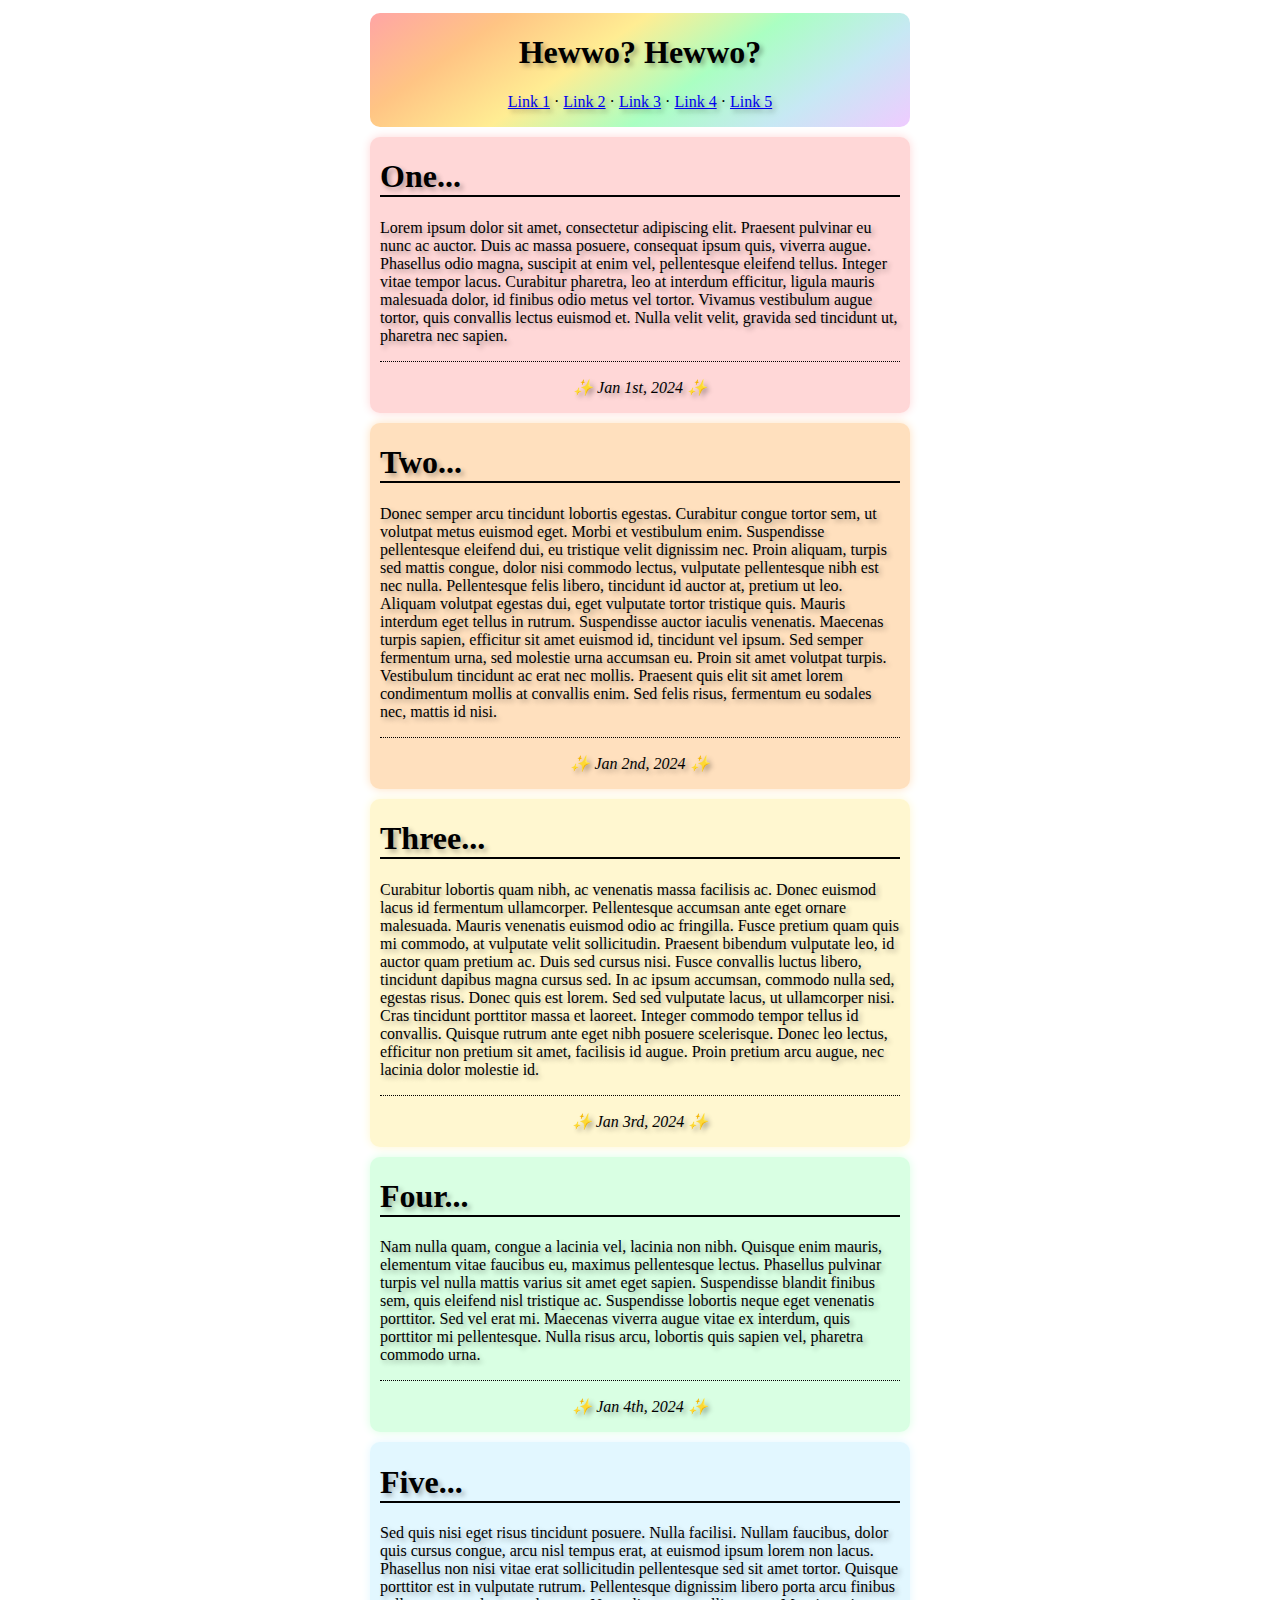
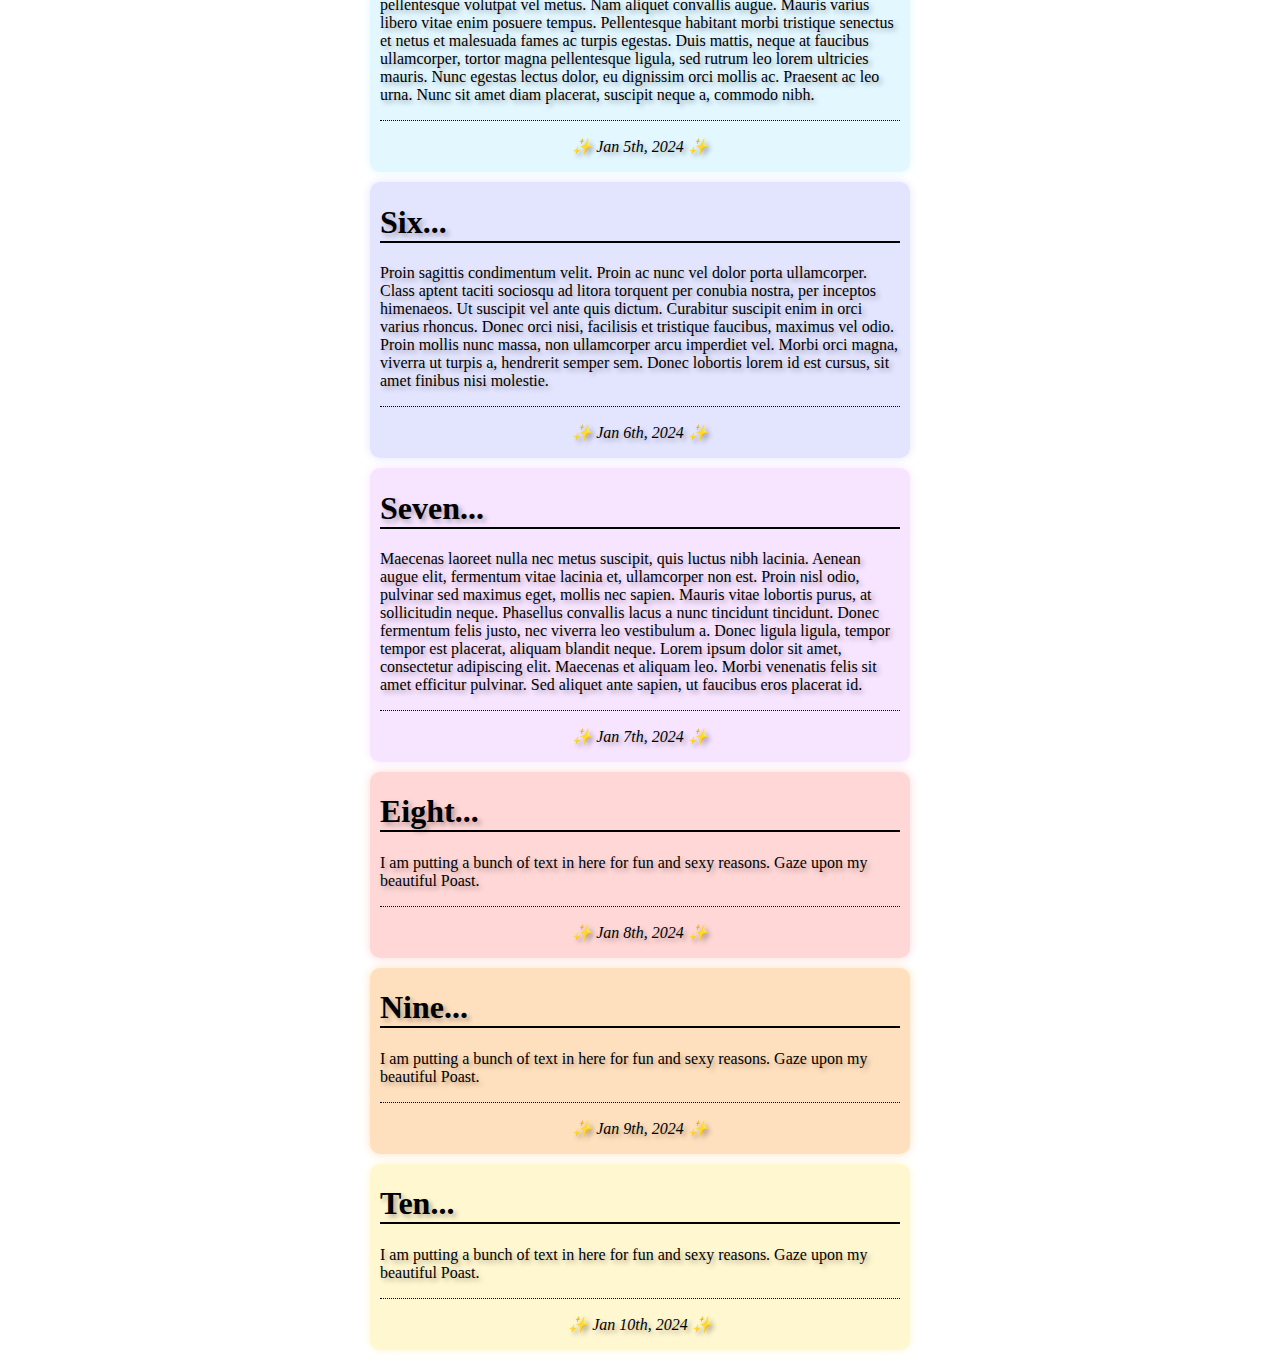
<file: DivColor/index.html>
<!DOCTYPE html>
<html>

<!-- Layout designed by DOOMVEGA! -->

<!-- Please read the README, thank you <3 -->

<head>
  <meta charset="UTF-8">
  <meta name="viewport" content="width=device-width, initial-scale=1.0">
  <title>YOUR SITE NAME</title>
  <link href="CSS/base.css" rel="stylesheet" type="text/css" media="all">
  <link href="CSS/topper.css" rel="stylesheet" type="text/css" media="all">
  <link href="CSS/variation.css" rel="stylesheet" type="text/css" media="all">
</head>

<body>

<div class="container">

  <div class="top">
    <h1>Hewwo? Hewwo?</h1>
    <p><a href="#">Link 1</a> &middot; <a href="#">Link 2</a> &middot; <a href="#">Link 3</a> &middot; <a href="#">Link 4</a> &middot; <a href="#">Link 5</a></a></p>
  </div>

  <div class="poast">
    <h1 id="1">One</h1>
    <p>Lorem ipsum dolor sit amet, consectetur adipiscing elit. Praesent pulvinar eu nunc ac auctor. Duis ac massa posuere, consequat ipsum quis, viverra augue. Phasellus odio magna, suscipit at enim vel, pellentesque eleifend tellus. Integer vitae tempor lacus. Curabitur pharetra, leo at interdum efficitur, ligula mauris malesuada dolor, id finibus odio metus vel tortor. Vivamus vestibulum augue tortor, quis convallis lectus euismod et. Nulla velit velit, gravida sed tincidunt ut, pharetra nec sapien.</p>
    <hr>

    <div class="footer">
      <p>Jan 1st, 2024</p>
    </div>

  </div>

  <div class="poast">
    <h1>Two</h1>
    <p>Donec semper arcu tincidunt lobortis egestas. Curabitur congue tortor sem, ut volutpat metus euismod eget. Morbi et vestibulum enim. Suspendisse pellentesque eleifend dui, eu tristique velit dignissim nec. Proin aliquam, turpis sed mattis congue, dolor nisi commodo lectus, vulputate pellentesque nibh est nec nulla. Pellentesque felis libero, tincidunt id auctor at, pretium ut leo. Aliquam volutpat egestas dui, eget vulputate tortor tristique quis. Mauris interdum eget tellus in rutrum. Suspendisse auctor iaculis venenatis. Maecenas turpis sapien, efficitur sit amet euismod id, tincidunt vel ipsum. Sed semper fermentum urna, sed molestie urna accumsan eu. Proin sit amet volutpat turpis. Vestibulum tincidunt ac erat nec mollis. Praesent quis elit sit amet lorem condimentum mollis at convallis enim. Sed felis risus, fermentum eu sodales nec, mattis id nisi.</p>
    <hr>

    <div class="footer">
      <p>Jan 2nd, 2024</p>
    </div>

  </div>

  <div class="poast">
    <h1>Three</h1>
    <p>Curabitur lobortis quam nibh, ac venenatis massa facilisis ac. Donec euismod lacus id fermentum ullamcorper. Pellentesque accumsan ante eget ornare malesuada. Mauris venenatis euismod odio ac fringilla. Fusce pretium quam quis mi commodo, at vulputate velit sollicitudin. Praesent bibendum vulputate leo, id auctor quam pretium ac. Duis sed cursus nisi. Fusce convallis luctus libero, tincidunt dapibus magna cursus sed. In ac ipsum accumsan, commodo nulla sed, egestas risus. Donec quis est lorem. Sed sed vulputate lacus, ut ullamcorper nisi. Cras tincidunt porttitor massa et laoreet. Integer commodo tempor tellus id convallis. Quisque rutrum ante eget nibh posuere scelerisque. Donec leo lectus, efficitur non pretium sit amet, facilisis id augue. Proin pretium arcu augue, nec lacinia dolor molestie id.</p>
    <hr>

    <div class="footer">
      <p>Jan 3rd, 2024</p>
    </div>

  </div>

  <div class="poast">
    <h1>Four</h1>
    <p>Nam nulla quam, congue a lacinia vel, lacinia non nibh. Quisque enim mauris, elementum vitae faucibus eu, maximus pellentesque lectus. Phasellus pulvinar turpis vel nulla mattis varius sit amet eget sapien. Suspendisse blandit finibus sem, quis eleifend nisl tristique ac. Suspendisse lobortis neque eget venenatis porttitor. Sed vel erat mi. Maecenas viverra augue vitae ex interdum, quis porttitor mi pellentesque. Nulla risus arcu, lobortis quis sapien vel, pharetra commodo urna.</p>
    <hr>

    <div class="footer">
      <p>Jan 4th, 2024</p>
    </div>

  </div>

  <div class="poast">
    <h1>Five</h1>
    <p>Sed quis nisi eget risus tincidunt posuere. Nulla facilisi. Nullam faucibus, dolor quis cursus congue, arcu nisl tempus erat, at euismod ipsum lorem non lacus. Phasellus non nisi vitae erat sollicitudin pellentesque sed sit amet tortor. Quisque porttitor est in vulputate rutrum. Pellentesque dignissim libero porta arcu finibus pellentesque volutpat vel metus. Nam aliquet convallis augue. Mauris varius libero vitae enim posuere tempus. Pellentesque habitant morbi tristique senectus et netus et malesuada fames ac turpis egestas. Duis mattis, neque at faucibus ullamcorper, tortor magna pellentesque ligula, sed rutrum leo lorem ultricies mauris. Nunc egestas lectus dolor, eu dignissim orci mollis ac. Praesent ac leo urna. Nunc sit amet diam placerat, suscipit neque a, commodo nibh.</p>
    <hr>

    <div class="footer">
      <p>Jan 5th, 2024</p>
    </div>

  </div>

  <div class="poast">
    <h1>Six</h1>
    <p>Proin sagittis condimentum velit. Proin ac nunc vel dolor porta ullamcorper. Class aptent taciti sociosqu ad litora torquent per conubia nostra, per inceptos himenaeos. Ut suscipit vel ante quis dictum. Curabitur suscipit enim in orci varius rhoncus. Donec orci nisi, facilisis et tristique faucibus, maximus vel odio. Proin mollis nunc massa, non ullamcorper arcu imperdiet vel. Morbi orci magna, viverra ut turpis a, hendrerit semper sem. Donec lobortis lorem id est cursus, sit amet finibus nisi molestie.</p>
    <hr>

    <div class="footer">
      <p>Jan 6th, 2024</p>
    </div>

  </div>

  <div class="poast">
    <h1>Seven</h1>
    <p>Maecenas laoreet nulla nec metus suscipit, quis luctus nibh lacinia. Aenean augue elit, fermentum vitae lacinia et, ullamcorper non est. Proin nisl odio, pulvinar sed maximus eget, mollis nec sapien. Mauris vitae lobortis purus, at sollicitudin neque. Phasellus convallis lacus a nunc tincidunt tincidunt. Donec fermentum felis justo, nec viverra leo vestibulum a. Donec ligula ligula, tempor tempor est placerat, aliquam blandit neque. Lorem ipsum dolor sit amet, consectetur adipiscing elit. Maecenas et aliquam leo. Morbi venenatis felis sit amet efficitur pulvinar. Sed aliquet ante sapien, ut faucibus eros placerat id.</p>
    <hr>

    <div class="footer">
      <p>Jan 7th, 2024</p>
    </div>

  </div>

  <div class="poast">
    <h1>Eight</h1>
    <p>I am putting a bunch of text in here for fun and sexy reasons. Gaze upon my beautiful Poast.</p>
    <hr>

    <div class="footer">
      <p>Jan 8th, 2024</p>
    </div>

  </div>

  <div class="poast">
    <h1>Nine</h1>
    <p>I am putting a bunch of text in here for fun and sexy reasons. Gaze upon my beautiful Poast.</p>
    <hr>

    <div class="footer">
      <p>Jan 9th, 2024</p>
    </div>

  </div>

  <div class="poast">
    <h1>Ten</h1>
    <p>I am putting a bunch of text in here for fun and sexy reasons. Gaze upon my beautiful Poast.</p>
    <hr>

    <div class="footer">
      <p>Jan 10th, 2024</p>
    </div>

  </div>

</div>
</file>
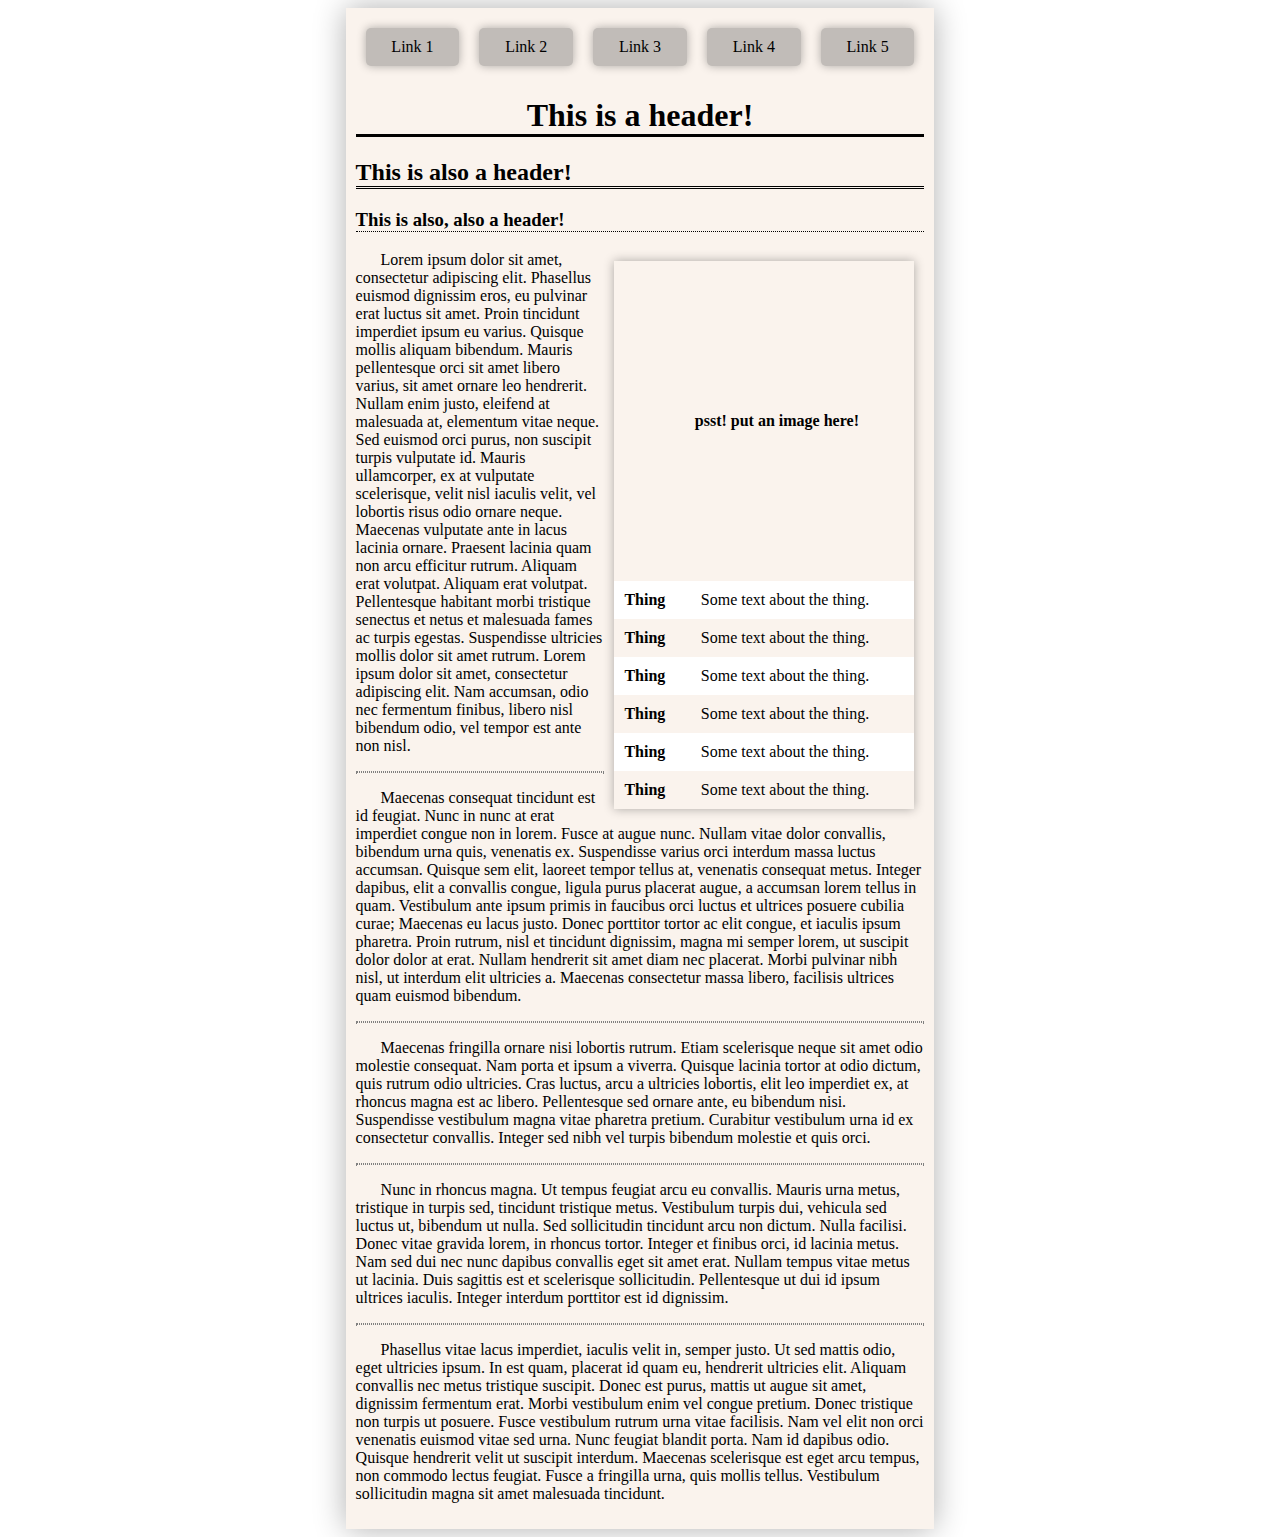
<file: Newspaper/index.html>
<!DOCTYPE html>
<html>

<!-- Layout designed by DOOMVEGA! -->

<!-- Please read the README, thank you <3 -->

<head>
  <meta charset="UTF-8">
  <meta name="viewport" content="width=device-width, initial-scale=1.0">
  <title>YOUR SITE NAME</title>
  <link href="CSS/base.css" rel="stylesheet" type="text/css" media="all">
  <link href="CSS/topper.css" rel="stylesheet" type="text/css" media="all">
</head>

<body>
  
  <div class="page">
  
    <div class="links">
      <div class="button">
        <a href="#">Link 1</a>
      </div>
      <div class="button">
        <a href="#">Link 2</a>
      </div>
      <div class="button">
        <a href="#">Link 3</a>
      </div>
      <div class="button">
        <a href="#">Link 4</a>
      </div>
      <div class="button">
        <a href="#">Link 5</a>
      </div>
    </div>
    
    <h1>This is a header!</h1>
    <h2>This is also a header!</h2>
    <h3>This is also, also a header!</h3>
    
    <table>
      <tr>
        <th colspan=2><center><p>psst! put an image here!</p></center></th>
      </tr>
      <tr>
        <td ><b>Thing</b></td>
        <td>Some text about the thing.</td>
      </tr>
      <tr>
        <td ><b>Thing</b></td>
        <td>Some text about the thing.</td>
      </tr>
      <tr>
        <td ><b>Thing</b></td>
        <td>Some text about the thing.</td>
      </tr>
      <tr>
        <td ><b>Thing</b></td>
        <td>Some text about the thing.</td>
      </tr>
      <tr>
        <td ><b>Thing</b></td>
        <td>Some text about the thing.</td>
      </tr>
      <tr>
        <td ><b>Thing</b></td>
        <td>Some text about the thing.</td>
      </tr>
    </table>
    
    <p>Lorem ipsum dolor sit amet, consectetur adipiscing elit. Phasellus euismod dignissim eros, eu pulvinar erat luctus sit amet. Proin tincidunt imperdiet ipsum eu varius. Quisque mollis aliquam bibendum. Mauris pellentesque orci sit amet libero varius, sit amet ornare leo hendrerit. Nullam enim justo, eleifend at malesuada at, elementum vitae neque. Sed euismod orci purus, non suscipit turpis vulputate id. Mauris ullamcorper, ex at vulputate scelerisque, velit nisl iaculis velit, vel lobortis risus odio ornare neque. Maecenas vulputate ante in lacus lacinia ornare. Praesent lacinia quam non arcu efficitur rutrum. Aliquam erat volutpat. Aliquam erat volutpat. Pellentesque habitant morbi tristique senectus et netus et malesuada fames ac turpis egestas. Suspendisse ultricies mollis dolor sit amet rutrum. Lorem ipsum dolor sit amet, consectetur adipiscing elit. Nam accumsan, odio nec fermentum finibus, libero nisl bibendum odio, vel tempor est ante non nisl.</p>
    <hr>
    <p>Maecenas consequat tincidunt est id feugiat. Nunc in nunc at erat imperdiet congue non in lorem. Fusce at augue nunc. Nullam vitae dolor convallis, bibendum urna quis, venenatis ex. Suspendisse varius orci interdum massa luctus accumsan. Quisque sem elit, laoreet tempor tellus at, venenatis consequat metus. Integer dapibus, elit a convallis congue, ligula purus placerat augue, a accumsan lorem tellus in quam. Vestibulum ante ipsum primis in faucibus orci luctus et ultrices posuere cubilia curae; Maecenas eu lacus justo. Donec porttitor tortor ac elit congue, et iaculis ipsum pharetra. Proin rutrum, nisl et tincidunt dignissim, magna mi semper lorem, ut suscipit dolor dolor at erat. Nullam hendrerit sit amet diam nec placerat. Morbi pulvinar nibh nisl, ut interdum elit ultricies a. Maecenas consectetur massa libero, facilisis ultrices quam euismod bibendum.</p>
    <hr>
    <p>Maecenas fringilla ornare nisi lobortis rutrum. Etiam scelerisque neque sit amet odio molestie consequat. Nam porta et ipsum a viverra. Quisque lacinia tortor at odio dictum, quis rutrum odio ultricies. Cras luctus, arcu a ultricies lobortis, elit leo imperdiet ex, at rhoncus magna est ac libero. Pellentesque sed ornare ante, eu bibendum nisi. Suspendisse vestibulum magna vitae pharetra pretium. Curabitur vestibulum urna id ex consectetur convallis. Integer sed nibh vel turpis bibendum molestie et quis orci.</p>
    <hr>
    <p>Nunc in rhoncus magna. Ut tempus feugiat arcu eu convallis. Mauris urna metus, tristique in turpis sed, tincidunt tristique metus. Vestibulum turpis dui, vehicula sed luctus ut, bibendum ut nulla. Sed sollicitudin tincidunt arcu non dictum. Nulla facilisi. Donec vitae gravida lorem, in rhoncus tortor. Integer et finibus orci, id lacinia metus. Nam sed dui nec nunc dapibus convallis eget sit amet erat. Nullam tempus vitae metus ut lacinia. Duis sagittis est et scelerisque sollicitudin. Pellentesque ut dui id ipsum ultrices iaculis. Integer interdum porttitor est id dignissim.</p>
    <hr>
    <p>Phasellus vitae lacus imperdiet, iaculis velit in, semper justo. Ut sed mattis odio, eget ultricies ipsum. In est quam, placerat id quam eu, hendrerit ultricies elit. Aliquam convallis nec metus tristique suscipit. Donec est purus, mattis ut augue sit amet, dignissim fermentum erat. Morbi vestibulum enim vel congue pretium. Donec tristique non turpis ut posuere. Fusce vestibulum rutrum urna vitae facilisis. Nam vel elit non orci venenatis euismod vitae sed urna. Nunc feugiat blandit porta. Nam id dapibus odio. Quisque hendrerit velit ut suscipit interdum. Maecenas scelerisque est eget arcu tempus, non commodo lectus feugiat. Fusce a fringilla urna, quis mollis tellus. Vestibulum sollicitudin magna sit amet malesuada tincidunt.</p>
  </div>
  
</body>

</html>
</file>
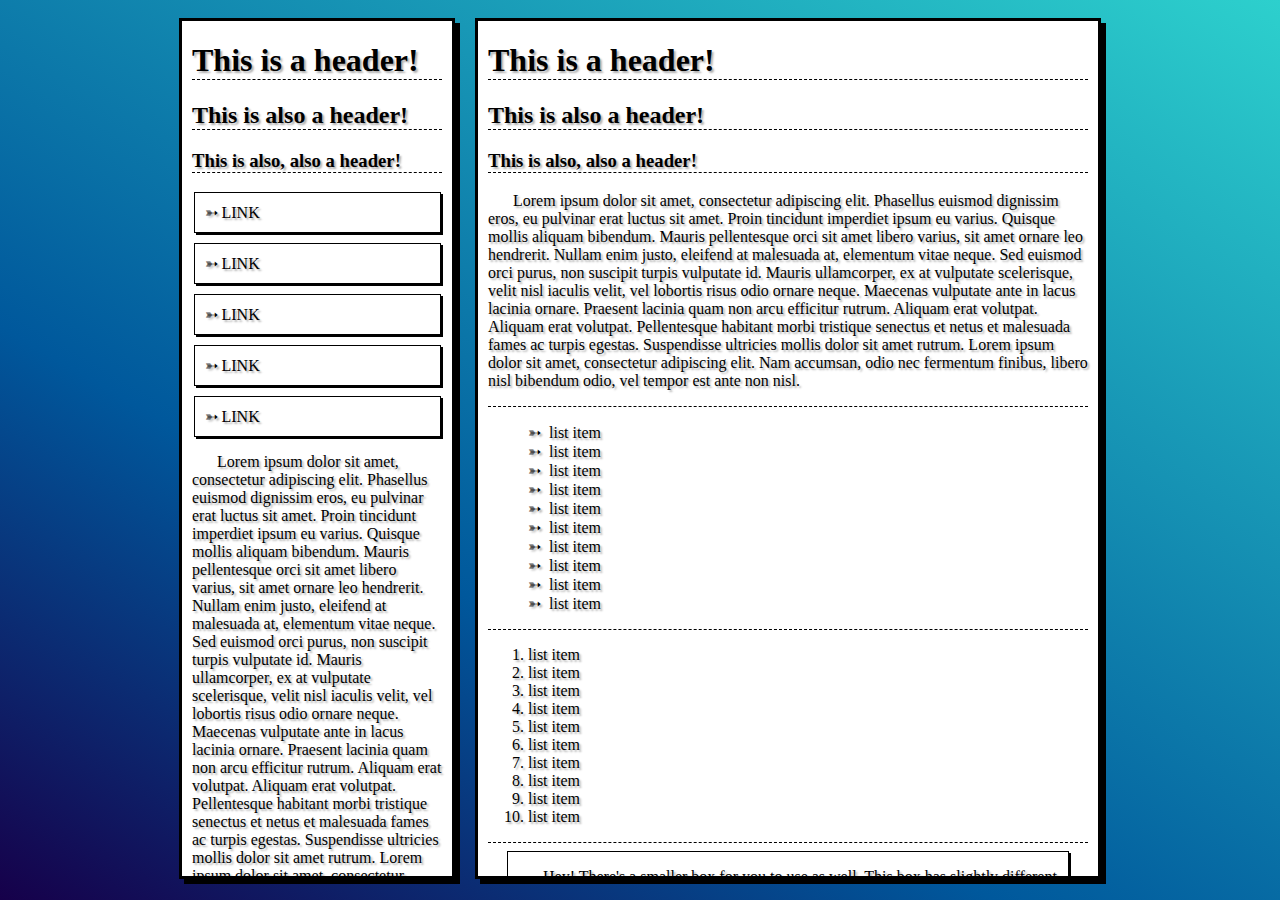
<file: StickyNote/index.html>
<!DOCTYPE html>
<html>
  <head>
    <meta charset="UTF-8">
    <meta name="viewport" content="width=device-width, initial-scale=1.0">
    <title>YOUR SITE NAME</title>
    <link href="CSS/base.css" rel="stylesheet" type="text/css" media="all">
    <link href="CSS/topper.css" rel="stylesheet" type="text/css" media="all">
  </head>
  <body>
  
    <div class="side">
      <h1>This is a header!</h1>
      <h2>This is also a header!</h2>
      <h3>This is also, also a header!</h3>
      
        <div class="button"><a href="#">LINK</a></div>
        <div class="button"><a href="#">LINK</a></div>
        <div class="button"><a href="#">LINK</a></div>
        <div class="button"><a href="#">LINK</a></div>
        <div class="button"><a href="#">LINK</a></div>
      
      <p>Lorem ipsum dolor sit amet, consectetur adipiscing elit. Phasellus euismod dignissim eros, eu pulvinar erat luctus sit amet. Proin tincidunt imperdiet ipsum eu varius. Quisque mollis aliquam bibendum. Mauris pellentesque orci sit amet libero varius, sit amet ornare leo hendrerit. Nullam enim justo, eleifend at malesuada at, elementum vitae neque. Sed euismod orci purus, non suscipit turpis vulputate id. Mauris ullamcorper, ex at vulputate scelerisque, velit nisl iaculis velit, vel lobortis risus odio ornare neque. Maecenas vulputate ante in lacus lacinia ornare. Praesent lacinia quam non arcu efficitur rutrum. Aliquam erat volutpat. Aliquam erat volutpat. Pellentesque habitant morbi tristique senectus et netus et malesuada fames ac turpis egestas. Suspendisse ultricies mollis dolor sit amet rutrum. Lorem ipsum dolor sit amet, consectetur adipiscing elit. Nam accumsan, odio nec fermentum finibus, libero nisl bibendum odio, vel tempor est ante non nisl.</p>
      
      <div class="inside-box">
      
        <p>Hey! There's a smaller box for you to use as well. This box has slightly different settings than the main box. You don't have to use it!</p>
      
      </div>
      
      <hr>
      <p>Maecenas consequat tincidunt est id feugiat. Nunc in nunc at erat imperdiet congue non in lorem. Fusce at augue nunc. Nullam vitae dolor convallis, bibendum urna quis, venenatis ex. Suspendisse varius orci interdum massa luctus accumsan. Quisque sem elit, laoreet tempor tellus at, venenatis consequat metus. Integer dapibus, elit a convallis congue, ligula purus placerat augue, a accumsan lorem tellus in quam. Vestibulum ante ipsum primis in faucibus orci luctus et ultrices posuere cubilia curae; Maecenas eu lacus justo. Donec porttitor tortor ac elit congue, et iaculis ipsum pharetra. Proin rutrum, nisl et tincidunt dignissim, magna mi semper lorem, ut suscipit dolor dolor at erat. Nullam hendrerit sit amet diam nec placerat. Morbi pulvinar nibh nisl, ut interdum elit ultricies a. Maecenas consectetur massa libero, facilisis ultrices quam euismod bibendum.</p>
      <hr>
      <p>Maecenas fringilla ornare nisi lobortis rutrum. Etiam scelerisque neque sit amet odio molestie consequat. Nam porta et ipsum a viverra. Quisque lacinia tortor at odio dictum, quis rutrum odio ultricies. Cras luctus, arcu a ultricies lobortis, elit leo imperdiet ex, at rhoncus magna est ac libero. Pellentesque sed ornare ante, eu bibendum nisi. Suspendisse vestibulum magna vitae pharetra pretium. Curabitur vestibulum urna id ex consectetur convallis. Integer sed nibh vel turpis bibendum molestie et quis orci.</p>
      <hr>
      <p>Nunc in rhoncus magna. Ut tempus feugiat arcu eu convallis. Mauris urna metus, tristique in turpis sed, tincidunt tristique metus. Vestibulum turpis dui, vehicula sed luctus ut, bibendum ut nulla. Sed sollicitudin tincidunt arcu non dictum. Nulla facilisi. Donec vitae gravida lorem, in rhoncus tortor. Integer et finibus orci, id lacinia metus. Nam sed dui nec nunc dapibus convallis eget sit amet erat. Nullam tempus vitae metus ut lacinia. Duis sagittis est et scelerisque sollicitudin. Pellentesque ut dui id ipsum ultrices iaculis. Integer interdum porttitor est id dignissim.</p>
      <hr>
      <p>Phasellus vitae lacus imperdiet, iaculis velit in, semper justo. Ut sed mattis odio, eget ultricies ipsum. In est quam, placerat id quam eu, hendrerit ultricies elit. Aliquam convallis nec metus tristique suscipit. Donec est purus, mattis ut augue sit amet, dignissim fermentum erat. Morbi vestibulum enim vel congue pretium. Donec tristique non turpis ut posuere. Fusce vestibulum rutrum urna vitae facilisis. Nam vel elit non orci venenatis euismod vitae sed urna. Nunc feugiat blandit porta. Nam id dapibus odio. Quisque hendrerit velit ut suscipit interdum. Maecenas scelerisque est eget arcu tempus, non commodo lectus feugiat. Fusce a fringilla urna, quis mollis tellus. Vestibulum sollicitudin magna sit amet malesuada tincidunt.</p>
    </div>
  
    <div class="box">
      <h1>This is a header!</h1>
      <h2>This is also a header!</h2>
      <h3>This is also, also a header!</h3>
      <p>Lorem ipsum dolor sit amet, consectetur adipiscing elit. Phasellus euismod dignissim eros, eu pulvinar erat luctus sit amet. Proin tincidunt imperdiet ipsum eu varius. Quisque mollis aliquam bibendum. Mauris pellentesque orci sit amet libero varius, sit amet ornare leo hendrerit. Nullam enim justo, eleifend at malesuada at, elementum vitae neque. Sed euismod orci purus, non suscipit turpis vulputate id. Mauris ullamcorper, ex at vulputate scelerisque, velit nisl iaculis velit, vel lobortis risus odio ornare neque. Maecenas vulputate ante in lacus lacinia ornare. Praesent lacinia quam non arcu efficitur rutrum. Aliquam erat volutpat. Aliquam erat volutpat. Pellentesque habitant morbi tristique senectus et netus et malesuada fames ac turpis egestas. Suspendisse ultricies mollis dolor sit amet rutrum. Lorem ipsum dolor sit amet, consectetur adipiscing elit. Nam accumsan, odio nec fermentum finibus, libero nisl bibendum odio, vel tempor est ante non nisl.</p>
      <hr>
      <ul>
        <li>list item</li>
        <li>list item</li>
        <li>list item</li>
        <li>list item</li>
        <li>list item</li>
        <li>list item</li>
        <li>list item</li>
        <li>list item</li>
        <li>list item</li>
        <li>list item</li>
      </ul>
      <hr>
      <ol>
        <li>list item</li>
        <li>list item</li>
        <li>list item</li>
        <li>list item</li>
        <li>list item</li>
        <li>list item</li>
        <li>list item</li>
        <li>list item</li>
        <li>list item</li>
        <li>list item</li>
      </ol>
      <hr>
      <div class="inside-box">
      
        <p>Hey! There's a smaller box for you to use as well. This box has slightly different settings than the main box. You don't have to use it!</p>
      
      </div>
      
      <hr>
      <p>Maecenas consequat tincidunt est id feugiat. Nunc in nunc at erat imperdiet congue non in lorem. Fusce at augue nunc. Nullam vitae dolor convallis, bibendum urna quis, venenatis ex. Suspendisse varius orci interdum massa luctus accumsan. Quisque sem elit, laoreet tempor tellus at, venenatis consequat metus. Integer dapibus, elit a convallis congue, ligula purus placerat augue, a accumsan lorem tellus in quam. Vestibulum ante ipsum primis in faucibus orci luctus et ultrices posuere cubilia curae; Maecenas eu lacus justo. Donec porttitor tortor ac elit congue, et iaculis ipsum pharetra. Proin rutrum, nisl et tincidunt dignissim, magna mi semper lorem, ut suscipit dolor dolor at erat. Nullam hendrerit sit amet diam nec placerat. Morbi pulvinar nibh nisl, ut interdum elit ultricies a. Maecenas consectetur massa libero, facilisis ultrices quam euismod bibendum.</p>
      <hr>
      <p>Maecenas fringilla ornare nisi lobortis rutrum. Etiam scelerisque neque sit amet odio molestie consequat. Nam porta et ipsum a viverra. Quisque lacinia tortor at odio dictum, quis rutrum odio ultricies. Cras luctus, arcu a ultricies lobortis, elit leo imperdiet ex, at rhoncus magna est ac libero. Pellentesque sed ornare ante, eu bibendum nisi. Suspendisse vestibulum magna vitae pharetra pretium. Curabitur vestibulum urna id ex consectetur convallis. Integer sed nibh vel turpis bibendum molestie et quis orci.</p>
      <hr>
      <p>Nunc in rhoncus magna. Ut tempus feugiat arcu eu convallis. Mauris urna metus, tristique in turpis sed, tincidunt tristique metus. Vestibulum turpis dui, vehicula sed luctus ut, bibendum ut nulla. Sed sollicitudin tincidunt arcu non dictum. Nulla facilisi. Donec vitae gravida lorem, in rhoncus tortor. Integer et finibus orci, id lacinia metus. Nam sed dui nec nunc dapibus convallis eget sit amet erat. Nullam tempus vitae metus ut lacinia. Duis sagittis est et scelerisque sollicitudin. Pellentesque ut dui id ipsum ultrices iaculis. Integer interdum porttitor est id dignissim.</p>
      <hr>
      <p>Phasellus vitae lacus imperdiet, iaculis velit in, semper justo. Ut sed mattis odio, eget ultricies ipsum. In est quam, placerat id quam eu, hendrerit ultricies elit. Aliquam convallis nec metus tristique suscipit. Donec est purus, mattis ut augue sit amet, dignissim fermentum erat. Morbi vestibulum enim vel congue pretium. Donec tristique non turpis ut posuere. Fusce vestibulum rutrum urna vitae facilisis. Nam vel elit non orci venenatis euismod vitae sed urna. Nunc feugiat blandit porta. Nam id dapibus odio. Quisque hendrerit velit ut suscipit interdum. Maecenas scelerisque est eget arcu tempus, non commodo lectus feugiat. Fusce a fringilla urna, quis mollis tellus. Vestibulum sollicitudin magna sit amet malesuada tincidunt.</p>
    </div>
    
  </body>
</html>
</file>
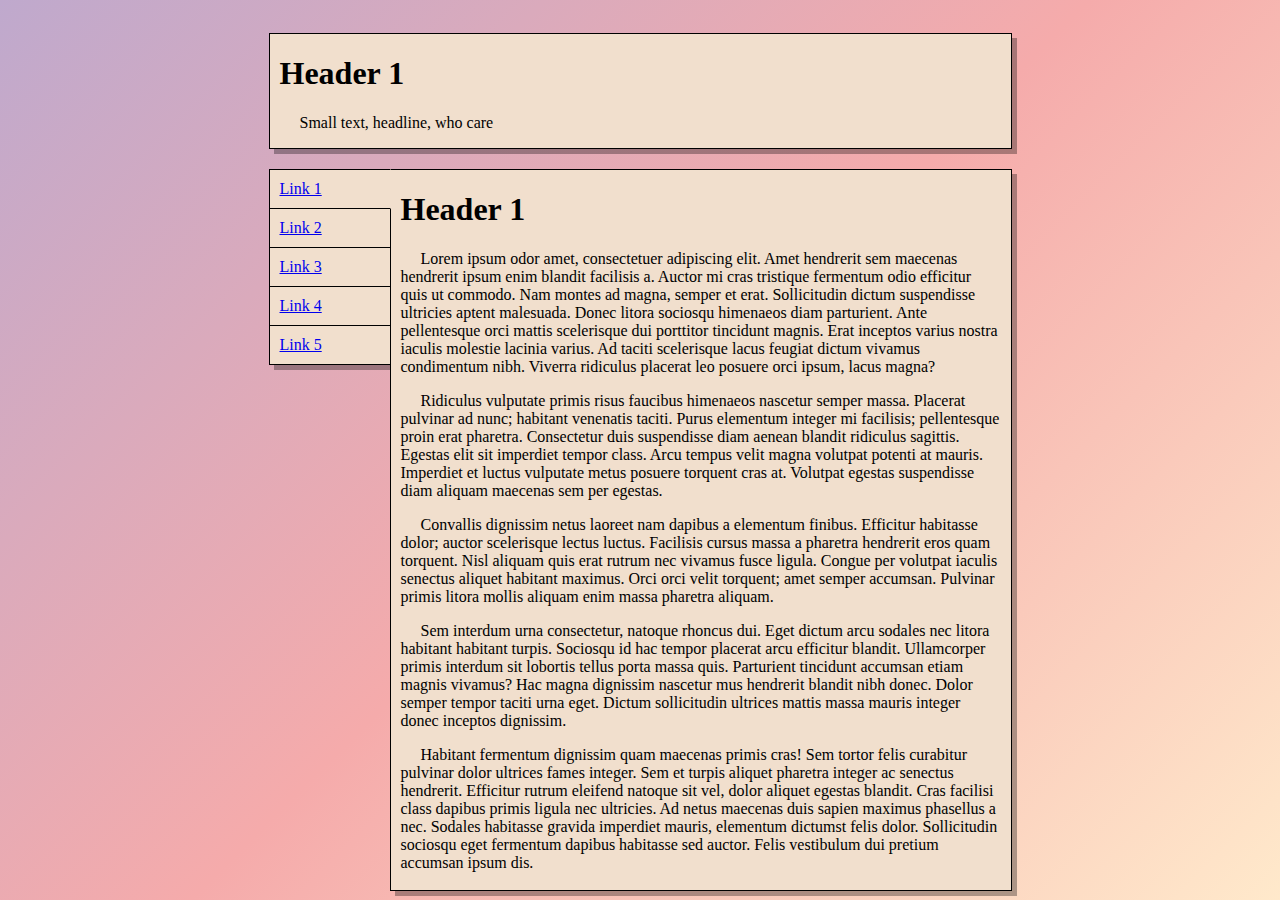
<file: Tabs/index.html>
<!DOCTYPE html>
<html>

<!-- Layout designed by DOOMVEGA! -->

<!-- Please read the README, thank you <3 -->

<head>
  <meta charset="UTF-8">
  <meta name="viewport" content="width=device-width, initial-scale=1.0">
  <title>YOUR SITE NAME</title>
  <link href="CSS/base.css" rel="stylesheet" type="text/css" media="all">
  <link href="CSS/topper.css" rel="stylesheet" type="text/css" media="all">
</head>

<body>

<body>

    <div class="banner">
        <h1>Header 1</h1>
        <p>Small text, headline, who care</p>
    </div>

    <div class="pageContain">
        <div class="tabContain">
            <div class="openTab">
                <a href="#">Link 1</a>
            </div>
        
            <div class="closeTab">
                <a href="#">Link 2</a>
            </div>
    
            <div class="closeTab">
                <a href="#">Link 3</a>
            </div>
    
            <div class="closeTab">
                <a href="#">Link 4</a>
            </div>
    
            <div class="closeTab">
                <a href="#">Link 5</a>
            </div>
    
        </div>
    
        <div class="page">
            <h1>Header 1</h1>
            <p>Lorem ipsum odor amet, consectetuer adipiscing elit. Amet hendrerit sem maecenas hendrerit ipsum enim blandit facilisis a. Auctor mi cras tristique fermentum odio efficitur quis ut commodo. Nam montes ad magna, semper et erat. Sollicitudin dictum suspendisse ultricies aptent malesuada. Donec litora sociosqu himenaeos diam parturient. Ante pellentesque orci mattis scelerisque dui porttitor tincidunt magnis. Erat inceptos varius nostra iaculis molestie lacinia varius. Ad taciti scelerisque lacus feugiat dictum vivamus condimentum nibh. Viverra ridiculus placerat leo posuere orci ipsum, lacus magna?</p>
            <p>Ridiculus vulputate primis risus faucibus himenaeos nascetur semper massa. Placerat pulvinar ad nunc; habitant venenatis taciti. Purus elementum integer mi facilisis; pellentesque proin erat pharetra. Consectetur duis suspendisse diam aenean blandit ridiculus sagittis. Egestas elit sit imperdiet tempor class. Arcu tempus velit magna volutpat potenti at mauris. Imperdiet et luctus vulputate metus posuere torquent cras at. Volutpat egestas suspendisse diam aliquam maecenas sem per egestas.</p>
            <p>Convallis dignissim netus laoreet nam dapibus a elementum finibus. Efficitur habitasse dolor; auctor scelerisque lectus luctus. Facilisis cursus massa a pharetra hendrerit eros quam torquent. Nisl aliquam quis erat rutrum nec vivamus fusce ligula. Congue per volutpat iaculis senectus aliquet habitant maximus. Orci orci velit torquent; amet semper accumsan. Pulvinar primis litora mollis aliquam enim massa pharetra aliquam.</p>
            <p>Sem interdum urna consectetur, natoque rhoncus dui. Eget dictum arcu sodales nec litora habitant habitant turpis. Sociosqu id hac tempor placerat arcu efficitur blandit. Ullamcorper primis interdum sit lobortis tellus porta massa quis. Parturient tincidunt accumsan etiam magnis vivamus? Hac magna dignissim nascetur mus hendrerit blandit nibh donec. Dolor semper tempor taciti urna eget. Dictum sollicitudin ultrices mattis massa mauris integer donec inceptos dignissim.</p>
            <p>Habitant fermentum dignissim quam maecenas primis cras! Sem tortor felis curabitur pulvinar dolor ultrices fames integer. Sem et turpis aliquet pharetra integer ac senectus hendrerit. Efficitur rutrum eleifend natoque sit vel, dolor aliquet egestas blandit. Cras facilisi class dapibus primis ligula nec ultricies. Ad netus maecenas duis sapien maximus phasellus a nec. Sodales habitasse gravida imperdiet mauris, elementum dictumst felis dolor. Sollicitudin sociosqu eget fermentum dapibus habitasse sed auctor. Felis vestibulum dui pretium accumsan ipsum dis.</p>
            <p>Lorem ipsum odor amet, consectetuer adipiscing elit. Amet hendrerit sem maecenas hendrerit ipsum enim blandit facilisis a. Auctor mi cras tristique fermentum odio efficitur quis ut commodo. Nam montes ad magna, semper et erat. Sollicitudin dictum suspendisse ultricies aptent malesuada. Donec litora sociosqu himenaeos diam parturient. Ante pellentesque orci mattis scelerisque dui porttitor tincidunt magnis. Erat inceptos varius nostra iaculis molestie lacinia varius. Ad taciti scelerisque lacus feugiat dictum vivamus condimentum nibh. Viverra ridiculus placerat leo posuere orci ipsum, lacus magna?</p>
            <p>Ridiculus vulputate primis risus faucibus himenaeos nascetur semper massa. Placerat pulvinar ad nunc; habitant venenatis taciti. Purus elementum integer mi facilisis; pellentesque proin erat pharetra. Consectetur duis suspendisse diam aenean blandit ridiculus sagittis. Egestas elit sit imperdiet tempor class. Arcu tempus velit magna volutpat potenti at mauris. Imperdiet et luctus vulputate metus posuere torquent cras at. Volutpat egestas suspendisse diam aliquam maecenas sem per egestas.</p>
            <p>Convallis dignissim netus laoreet nam dapibus a elementum finibus. Efficitur habitasse dolor; auctor scelerisque lectus luctus. Facilisis cursus massa a pharetra hendrerit eros quam torquent. Nisl aliquam quis erat rutrum nec vivamus fusce ligula. Congue per volutpat iaculis senectus aliquet habitant maximus. Orci orci velit torquent; amet semper accumsan. Pulvinar primis litora mollis aliquam enim massa pharetra aliquam.</p>
            <p>Sem interdum urna consectetur, natoque rhoncus dui. Eget dictum arcu sodales nec litora habitant habitant turpis. Sociosqu id hac tempor placerat arcu efficitur blandit. Ullamcorper primis interdum sit lobortis tellus porta massa quis. Parturient tincidunt accumsan etiam magnis vivamus? Hac magna dignissim nascetur mus hendrerit blandit nibh donec. Dolor semper tempor taciti urna eget. Dictum sollicitudin ultrices mattis massa mauris integer donec inceptos dignissim.</p>
            <p>Habitant fermentum dignissim quam maecenas primis cras! Sem tortor felis curabitur pulvinar dolor ultrices fames integer. Sem et turpis aliquet pharetra integer ac senectus hendrerit. Efficitur rutrum eleifend natoque sit vel, dolor aliquet egestas blandit. Cras facilisi class dapibus primis ligula nec ultricies. Ad netus maecenas duis sapien maximus phasellus a nec. Sodales habitasse gravida imperdiet mauris, elementum dictumst felis dolor. Sollicitudin sociosqu eget fermentum dapibus habitasse sed auctor. Felis vestibulum dui pretium accumsan ipsum dis.</p>
            <div class="pageEnd">
                <p>This is a footer and you can put whatever you want in here I guess. It's for text though</p>
            </div>
          
        </div>
      
    </div>
  
</body>

</html>
</file>
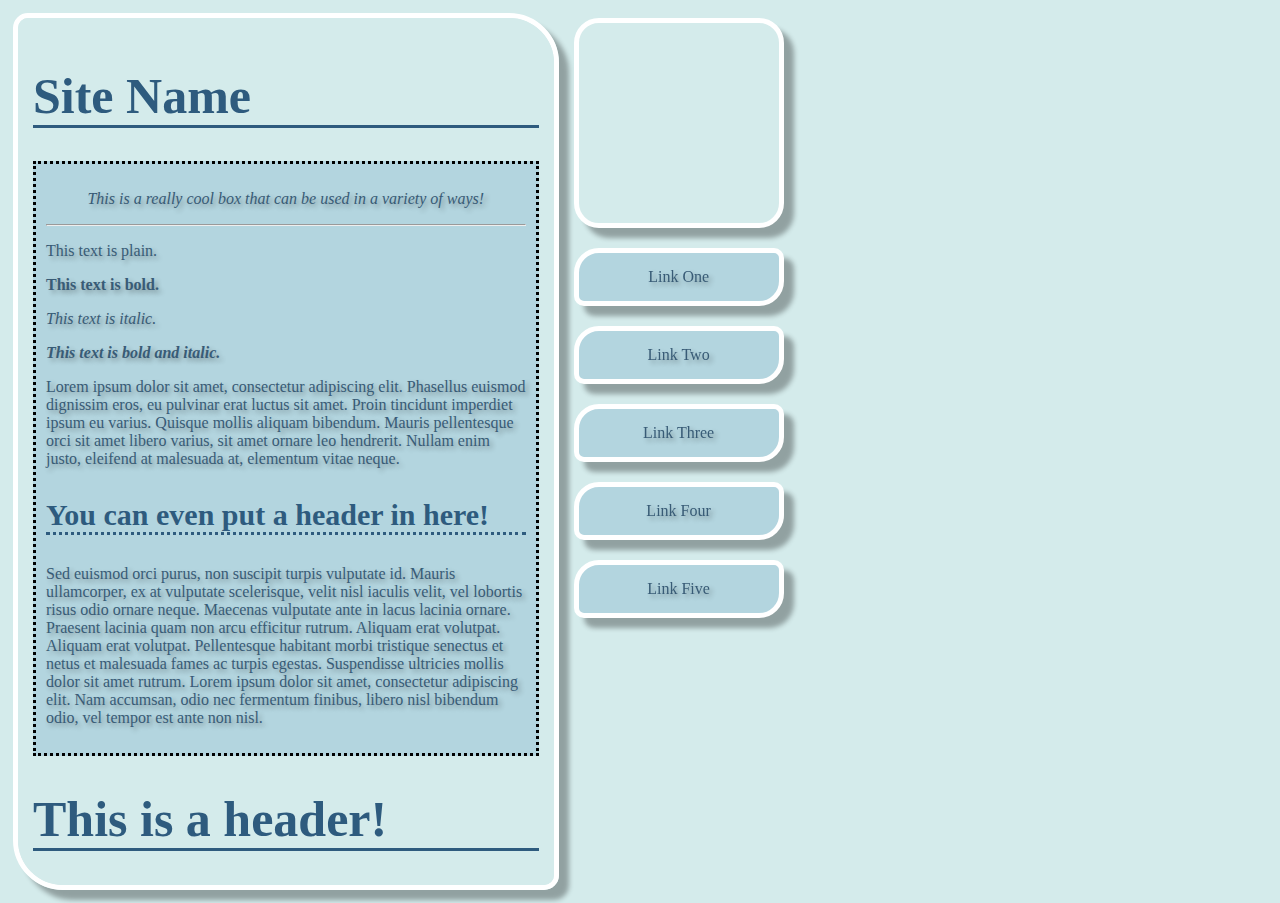
<file: TestingRange/index.html>
<!DOCTYPE html>
<html>

<!-- Layout designed by DOOMVEGA! -->

<!-- Please read the README, thank you <3 -->

<head>
  <meta charset="UTF-8">
  <meta name="viewport" content="width=device-width, initial-scale=1.0">
  <title>YOUR SITE NAME</title>
  <link href="CSS/base.css" rel="stylesheet" type="text/css" media="all">
  <link href="CSS/topper.css" rel="stylesheet" type="text/css" media="all">
</head>

<body>

<div class="container">

  <div class="page">
    <h1>Site Name</h1>
    <div class="box">
        <center><p><i>This is a really cool box that can be used in a variety of ways!</i></p></center>
        <hr>
        <p>This text is plain.</p>
        <p><b>This text is bold.</b></p>
        <p><i>This text is italic.</i></p>
        <p><i><b>This text is bold and italic.</b></i></p>
        <p>Lorem ipsum dolor sit amet, consectetur adipiscing elit. Phasellus euismod dignissim eros, eu pulvinar erat luctus sit amet. Proin tincidunt imperdiet ipsum eu varius. Quisque mollis aliquam bibendum. Mauris pellentesque orci sit amet libero varius, sit amet ornare leo hendrerit. Nullam enim justo, eleifend at malesuada at, elementum vitae neque.</p>
        <h3>You can even put a header in here!</h3>
        <p>Sed euismod orci purus, non suscipit turpis vulputate id. Mauris ullamcorper, ex at vulputate scelerisque, velit nisl iaculis velit, vel lobortis risus odio ornare neque. Maecenas vulputate ante in lacus lacinia ornare. Praesent lacinia quam non arcu efficitur rutrum. Aliquam erat volutpat. Aliquam erat volutpat. Pellentesque habitant morbi tristique senectus et netus et malesuada fames ac turpis egestas. Suspendisse ultricies mollis dolor sit amet rutrum. Lorem ipsum dolor sit amet, consectetur adipiscing elit. Nam accumsan, odio nec fermentum finibus, libero nisl bibendum odio, vel tempor est ante non nisl.</p>
      </div>
    <h1>This is a header!</h1>
    <h2>This is also a header!</h2>
    <h3>This is also, also a header!</h3>
    <p>Lorem ipsum dolor sit amet, consectetur adipiscing elit. Phasellus euismod dignissim eros, eu pulvinar erat luctus sit amet. Proin tincidunt imperdiet ipsum eu varius. Quisque mollis aliquam bibendum. Mauris pellentesque orci sit amet libero varius, sit amet ornare leo hendrerit. Nullam enim justo, eleifend at malesuada at, elementum vitae neque. Sed euismod orci purus, non suscipit turpis vulputate id. Mauris ullamcorper, ex at vulputate scelerisque, velit nisl iaculis velit, vel lobortis risus odio ornare neque. Maecenas vulputate ante in lacus lacinia ornare. Praesent lacinia quam non arcu efficitur rutrum. Aliquam erat volutpat. Aliquam erat volutpat. Pellentesque habitant morbi tristique senectus et netus et malesuada fames ac turpis egestas. Suspendisse ultricies mollis dolor sit amet rutrum. Lorem ipsum dolor sit amet, consectetur adipiscing elit. Nam accumsan, odio nec fermentum finibus, libero nisl bibendum odio, vel tempor est ante non nisl.</p>
    <hr>
    <p>Maecenas consequat tincidunt est id feugiat. Nunc in nunc at erat imperdiet congue non in lorem. Fusce at augue nunc. Nullam vitae dolor convallis, bibendum urna quis, venenatis ex. Suspendisse varius orci interdum massa luctus accumsan. Quisque sem elit, laoreet tempor tellus at, venenatis consequat metus. Integer dapibus, elit a convallis congue, ligula purus placerat augue, a accumsan lorem tellus in quam. Vestibulum ante ipsum primis in faucibus orci luctus et ultrices posuere cubilia curae; Maecenas eu lacus justo. Donec porttitor tortor ac elit congue, et iaculis ipsum pharetra. Proin rutrum, nisl et tincidunt dignissim, magna mi semper lorem, ut suscipit dolor dolor at erat. Nullam hendrerit sit amet diam nec placerat. Morbi pulvinar nibh nisl, ut interdum elit ultricies a. Maecenas consectetur massa libero, facilisis ultrices quam euismod bibendum.</p>
    <hr>
    <p>Maecenas fringilla ornare nisi lobortis rutrum. Etiam scelerisque neque sit amet odio molestie consequat. Nam porta et ipsum a viverra. Quisque lacinia tortor at odio dictum, quis rutrum odio ultricies. Cras luctus, arcu a ultricies lobortis, elit leo imperdiet ex, at rhoncus magna est ac libero. Pellentesque sed ornare ante, eu bibendum nisi. Suspendisse vestibulum magna vitae pharetra pretium. Curabitur vestibulum urna id ex consectetur convallis. Integer sed nibh vel turpis bibendum molestie et quis orci.</p>
    <hr>
    <p>Nunc in rhoncus magna. Ut tempus feugiat arcu eu convallis. Mauris urna metus, tristique in turpis sed, tincidunt tristique metus. Vestibulum turpis dui, vehicula sed luctus ut, bibendum ut nulla. Sed sollicitudin tincidunt arcu non dictum. Nulla facilisi. Donec vitae gravida lorem, in rhoncus tortor. Integer et finibus orci, id lacinia metus. Nam sed dui nec nunc dapibus convallis eget sit amet erat. Nullam tempus vitae metus ut lacinia. Duis sagittis est et scelerisque sollicitudin. Pellentesque ut dui id ipsum ultrices iaculis. Integer interdum porttitor est id dignissim.</p>
    <hr>
    <p>Phasellus vitae lacus imperdiet, iaculis velit in, semper justo. Ut sed mattis odio, eget ultricies ipsum. In est quam, placerat id quam eu, hendrerit ultricies elit. Aliquam convallis nec metus tristique suscipit. Donec est purus, mattis ut augue sit amet, dignissim fermentum erat. Morbi vestibulum enim vel congue pretium. Donec tristique non turpis ut posuere. Fusce vestibulum rutrum urna vitae facilisis. Nam vel elit non orci venenatis euismod vitae sed urna. Nunc feugiat blandit porta. Nam id dapibus odio. Quisque hendrerit velit ut suscipit interdum. Maecenas scelerisque est eget arcu tempus, non commodo lectus feugiat. Fusce a fringilla urna, quis mollis tellus. Vestibulum sollicitudin magna sit amet malesuada tincidunt.</p>
  </div>
  
  <div class="right">
    <div class="imgbox"></div>
    <div class="button"><a href="#">Link One</a></div>
    <div class="button"><a href="#">Link Two</a></div>
    <div class="button"><a href="#">Link Three</a></div>
    <div class="button"><a href="#">Link Four</a></div>
    <div class="button"><a href="#">Link Five</a></div>
  </div>
  
</div>
  
</body>

</html>
</file>
<file: DivColor/CSS/base.css>
a {
    text-decoration: underline;
}

a:hover {
    color: rgb(0, 191, 255);
}

hr {
    border: none;
    border-top: dotted 1px black;
}

body {
    display: flex;
    justify-content: center;
    flex-direction: column;
    align-items: center;
    text-shadow: 3px 3px 5px #00000050;
    background-attachment: fixed;
}

.container {
    width: 550px;
    display: flex;
    justify-content: center;
    flex-direction: column;
}

.top {
    width: auto;
    height: auto;
    padding-left: 10px;
    padding-right: 10px;
    margin: 5px;
    border-radius: var(--boxRadius);
    text-align: center;
    vertical-align: middle;
    line-height: auto;
    background: rgb(255,165,165);
    background: linear-gradient(145deg, rgba(255,165,165,1) 0%, rgba(255,196,132,1) 20%, rgba(255,237,147,1) 40%, rgba(170,255,194,1) 60%, rgba(199,232,244,1) 80%, rgba(239,203,255,1) 100%);
}

.poast {
    width: auto;
    height: auto;
    padding-left: 10px;
    padding-right: 10px;
    margin: 5px;
    border-radius: var(--boxRadius);
}

.poast h1, h2, h3, h4, h5, h6 {
    border-bottom: 2px solid black;
}

.footer {
    text-align: center;
    font-style: italic;
}

.footer p::before {
    content: "✨ ";
  }

.footer p::after {
    content: " ✨";
}

@media only screen and (max-width: 600px) {
    .container {
        width: 100%;
        display: flex;
        justify-content: center;
        flex-direction: column;
    }
  }
</file>
<file: DivColor/CSS/topper.css>
:root {
    --boxColor1: #ffd7d7;
    --boxColor2: #ffe0be;
    --boxColor3: #fff7d0;
    --boxColor4: #d9ffe3;
    --boxColor5: #e2f7ff;
    --boxColor6: #e3e5ff;
    --boxColor7: #f7e4ff;

    --boxShadow: 0px 0px 10px;

    --boxRadius: 10px;
}
</file>
<file: DivColor/CSS/variation.css>
.poast:nth-child(7n+2) {
    background-color: var(--boxColor1);
    box-shadow: var(--boxShadow) var(--boxColor1);
}

.poast:nth-child(7n+3) {
    background-color: var(--boxColor2);
    box-shadow: var(--boxShadow) var(--boxColor2);
}

.poast:nth-child(7n+4) {
    background-color: var(--boxColor3);
    box-shadow: var(--boxShadow) var(--boxColor3);
}

.poast:nth-child(7n+5) {
    background-color: var(--boxColor4);
    box-shadow: var(--boxShadow) var(--boxColor4);
}

.poast:nth-child(7n+6) {
    background-color: var(--boxColor5);
    box-shadow: var(--boxShadow) var(--boxColor5);
}

.poast:nth-child(7n+7) {
    background-color: var(--boxColor6);
    box-shadow: var(--boxShadow) var(--boxColor6);
}

.poast:nth-child(7n+8) {
    background-color: var(--boxColor7);
    box-shadow: var(--boxShadow) var(--boxColor7);
}

/* break */

.poast h1::after {
    content: "..."
}

.poast h2::after {
    content: "..."
}

.poast h3::after {
    content: "..."
}

.poast h4::after {
    content: "..."
}

.poast h5::after {
    content: "..."
}

.poast h6::after {
    content: "..."
}
</file>
<file: Newspaper/CSS/base.css>
/* This is all text styling. */

p {
    color: var(--text-color);
    text-indent: 25px;
  }
  
  a {
    color: var(--link-color);
  }
  
  /* Can you tell I really, really like
  having a bottom border on my headers?
  You can remove these if you'd like,
  or you can experiment with them!
  https://www.w3schools.com/css/css_border.asp */
  
  h1 {
    text-align: center;
    border-bottom: solid 3px; 
  }
  
  h2 {
    border-bottom: double 3px;
  }
  
  h3 {
    border-bottom: dotted 1px;
  }
  
  hr {
    border: dotted 1px;
  }
  
  /* This is a table I designed to use
  for any of my wiki-related needs. */
  
  table {
    padding: 10px;
    background-color: var(--table-color1);
    width: var(--table-width);
    max-width: var(--table-width);
    margin: 10px;
    float: right;
    border-collapse: collapse;
    box-shadow: var(--shadow2);
    order: 3;
  }
  
  td, th {
    padding: 10px;
  }
  
  th {
    height:300px;
    width:300px;
  }
  
  tr:nth-child(even) {
    background-color: var(--table-color2);
  }
  
  /* This is all page & div styling. */
  
  body {
    background-color: var(--back-color);
    display: flex; /* I noticed that using the body element as the "container" for all things flexbox made the page look smoother. */
    justify-content: center;
    flex-direction: row;
  }
  
  .links {
    background-color: var(--page-color);
    width: auto;
    height: auto;
    display: flex;
    order: 1;
    flex-wrap: wrap;
  }
  
  .button {
    background-color: var(--button-color);
    box-shadow: var(--shadow2);
    border-radius: 5px;
    min-width: 15%;
    margin: 10px;
    flex-grow: 1;
    justify-content: space-evenly;
    transition: background-color 0.25s;
  }
  
  .button:hover {
    background-color: var(--hover-color);
  }
  
  .button a {
    display: block;
    width: auto;
    height: auto;
    padding: 10px;
    text-decoration: none;
    text-align: center;
  }
  
  .page {
    background-color: var(--page-color);
    width: 45%;
    height: auto;
    min-height: 100vh;
    box-shadow: var(--shadow);
    padding: 10px;
    order: 2;
  }
  
  /* Media queries handle page layout once the screen is
  a certain amount of pixels wide. This, for example, shifts elements
  so they are more readable on a mobile screen.
  This particular query should support tablets
  as well as mobile devices. */
  
  @media only screen and (max-width: 1000px) {
    
    table {
      padding: 10px;
      background-color: var(--table-color1);
      width: var(--table-width);
      max-width: var(--table-width);
      float: none;
      margin: auto;
      border-collapse: collapse;
      box-shadow: var(--shadow2);
      order: 2;
      text-align: center;
    }
    
    td, th {
      padding: 10px;
    }
    
    th {
      height:300px;
      width:300px;
    }
    
    tr:nth-child(even) {
      background-color: var(--table-color2);
    }
    
    .links {
      background-color: var(--page-color);
      width: auto;
      height: auto;
      display: flex;
      order: 1;
      flex-wrap: wrap;
    }
    
    .button {
      background-color: var(--button-color);
      box-shadow: var(--shadow2);
      border-radius: 5px;
      min-width: 35%;
      margin: 10px;
      flex-grow: 1;
      justify-content: space-evenly;
      transition: background-color 0.25s;
    }
    
    .button:hover {
      background-color: var(--hover-color);
    }
    
    .button a {
      display: block;
      width: auto;
      height: auto;
      padding: 10px;
      text-decoration: none;
      text-align: center;
    }
    
    .page {
      background-color: var(--page-color);
      width: 90%;
      height: auto;
      min-height: 100vh;
      box-shadow: var(--shadow);
      padding: 10px;
      order: 2;
    }
    
  }
</file>
<file: Newspaper/CSS/topper.css>
:root{
    --back-img: url("#");
    --back-color: #ffffff;
    --page-color: #faf3ed;
    --text-color: #000000;
    --link-color: #000000;
    --button-color: #c1bcb8;
    --hover-color: #f3eae3;
    --shadow: 0px 0px 30px #00000050;
    --shadow2: 0px 0px 10px #00000050;
    --table-width: 300px;
    --table-color1: #faf3ed;
    --table-color2: #ffffff;
  }
</file>
<file: StickyNote/CSS/base.css>
h1, h2, h3, h4, h5, h6, li {
  text-indent: 0px;
}

h1, h2, h3, h4, h5, h6 {
  border-bottom: var(--divide);
}

ul {
  list-style: none;
}

ul li::before {
  content: "➳"; 
  padding-right: 8px;
  color: var(--para-color);
}

hr {
  border: none;
  border-top: var(--divide);
}

body {
  display: flex;
  align-items: center;
  justify-content: center;
  background: var(--back-grad1);
  background: var(--back-grad2);
  background-attachment: fixed;
  text-shadow: var(--para-shadow);
  text-indent: var(--text-indent);
}

.box {
  background: var(--body-back);
  width: 600px;
  height: auto;
  max-height: var(--max-height);
  border: var(--box-border);
  box-shadow: var(--shadow1);
  padding-left: 10px;
  padding-right: 10px;
  overflow-y: auto;
  border-radius: var(--round-corner);
  margin: var(--margin);
}

.side {
  background: var(--body-back);
  width: 250px;
  height: auto;
  max-height: var(--max-height);
  border: var(--box-border);
  box-shadow: var(--shadow1);
  padding-left: 10px;
  padding-right: 10px;
  overflow-y: auto;
  border-radius: var(--round-corner);
  margin: var(--margin);
}

.inside-box {
  background: var(--body-back);
  width: 90%;
  height: auto;
  border: var(--box-border2);
  box-shadow: var(--shadow2);
  padding-left: 10px;
  padding-right: 10px;
  border-radius: var(--round-corner);
  margin: auto;
}

.button {
  background: var(--body-back);
  width: 90%;
  height: auto;
  border: var(--box-border2);
  box-shadow: var(--shadow2);
  padding: 10px;
  border-radius: var(--round-corner);
  margin: auto;
  margin-top: 10px;
  transition: transform 500ms;
}

.button:hover {
  transform: scaleY(1.2);
}

.button a {
  display: block;
  text-indent: 0px;
  text-decoration: none;
  color: var(--para-color);
}

.button a::before {
  content: "➳ ";
}
</file>
<file: StickyNote/CSS/topper.css>
:root {
  --shadow1: 5px 5px 0px #000000;
  --shadow2: 2px 2px 0px #000000;
  --box-border: 3px solid black;
  --box-border2: 1px solid black;
  --back-grad1: rgb(22,0,74);
  --back-grad2: linear-gradient(30deg, rgba(22,0,74,1) 0%, rgba(0,88,156,1) 35%, rgba(45,208,205,1) 100%);
  --body-back: #ffffff;
  --round-corner: 0px;
  --margin: 10px;
  --max-height: 95vh;
  --para-color: #000000;
  --para-shadow: 2px 2px 2px #00000050;
  --text-indent: 25px;
  --divide: 1px dashed #000000;
}
</file>
<file: Tabs/CSS/base.css>
p {
    text-indent: 20px;
}

body {
    padding-top: 5px;
    color: var(--text-color);
    display: flex;
    flex-direction: column;
    align-items: center;
    justify-content: center;
    background: rgb(191,169,205);
    background: linear-gradient(135deg, rgba(191,169,205,1) 0%, rgba(245,171,171,1) 50%, rgba(255,233,203,1) 100%); 
    background-attachment: fixed;
}

.banner {
    width: 721px;
    height: auto;
    padding-left: 10px;
    padding-right: 10px;
    border: var(--border);
    box-shadow: var(--shadow1);
    margin: 20px;
    background-color: var(--page-color);
}

.pageContain {
    display: flex;
    flex-direction: row;
    width: 100%;
    height: auto;
    align-items: center;
    justify-content: center;
}

.tabContain {
    display: flex;
    flex-direction: column;
    width: 121px;
    height: 80.25vh;
}

.page {
    width: 600px;
    height: 80vh;
    overflow-y: auto;
    background-color: var(--page-color);
    padding-left: 10px;
    padding-right: 10px;
    border: var(--border);
    box-shadow: var(--shadow1);
    z-index: 1;
}

 /* Hide scrollbar for Chrome, Safari and Opera */
 .page::-webkit-scrollbar {
    display: none;
  }
  
  /* Hide scrollbar for IE, Edge and Firefox */
  .page {
    -ms-overflow-style: none;  /* IE and Edge */
    scrollbar-width: none;  /* Firefox */
  } 

.openTab {
    width: 100px;
    height: auto;
    max-height: 75px;
    background-color: var(--page-color);
    padding: 10px;
    border: var(--border);
    border-right: var(--border2);
    z-index: 2;
}

.openTab a {
    display: block;
}

.closeTab {
    width: 100px;
    height: auto;
    max-height: 75px;
    background-color: var(--page-color);
    padding: 10px;
    border: var(--border);
    border-top: none;
    z-index: 1;
}

.closeTab a {
    display: block;
}

.closeTab:last-of-type {
    box-shadow: var(--shadow1);
}

.pageEnd {
    width: 100%;
    height: auto;
    text-align: center;
    vertical-align: middle;
    line-height: auto;
    border-top: var(--border);
}

.pageEnd p {
    font-style: italic;
    font-size: smaller;
}
</file>
<file: Tabs/CSS/topper.css>
:root {
    --text-color: black;
    --page-color: rgb(241, 223, 205);
    --border: 1px solid black;
    --border2: 1px solid var(--page-color);
    --shadow1: 5px 5px 0px #00000050;
}
</file>
<file: TestingRange/CSS/base.css>
/* This is all text styling. */
  p, a {
    font-family: Halogen;
    color: var(--para-color);
    text-shadow: 3px 3px 5px #00000050;
  }
  
  h1 {
    font-family: JustAnotherHand;
    border-bottom: solid 3px;
    color: var(--head-color);
    font-size: 50px;
  }
  
  h2 {
    font-family: JustAnotherHand;
    border-bottom: double 3px;
    color: var(--head-color);
    font-size: 40px;
  }
  
  h3 {
    font-family: JustAnotherHand;
    border-bottom: dotted 3px;
    color: var(--head-color);
    font-size: 30px;
  }
  
  hr {
    color: var(--head-color);
  }
  
  /* This is all page & div styling. */
  
  body {
    background-image: var(--back-img);
    background-size: 100%;
    background-color: var(--back-color);
    color: black;
    font-family: Verdana;
  }
  
  .container {
    display: flex;
    flex-direction: row;
    flex-wrap: wrap;
    justify-content: flex-start;
  }
  
  .right {
    display: flex;
    flex-direction: column;
    justify-content: flex-end;
    align-items: flex-start;
    flex-wrap: nowrap;
    height: 100%;
  }
  
  .page {
    background-color: var(--back-color);
    width: 40%;
    height: 100%;
    min-height: 93vh;
    max-height: 93vh;
    overflow-y: auto;
    margin: 5px;
    padding: 15px;
    border-radius: 15px 50px;
    border: solid 5px white;
    box-shadow: var(--div-shadow);
  }
  
  .box {
    background-color: var(--body-color);
    width: auto;
    height: auto;
    padding: 10px;
    border: dotted 3px;
  }
  
  .imgbox {
    background-color: var(--back-color);
    background-image: var(--pfp-img);
    background-size: 150%;
    width: 200px;
    height: 200px;
    border: solid 5px white;
    margin: 10px;
    overflow: hidden;
    border-radius: 25px;
    box-shadow: var(--div-shadow);
  }
  
  .button {
    background-color: var(--button-color);
    width: 200px;
    text-align: center;
    border: solid 5px white;
    margin: 10px;
    align-self: center;
    border-radius: 25px 10px;
    box-shadow: var(--div-shadow);
  }
  
  .button a {
    display: block;
    width: auto;
    height: auto;
    padding: 15px;
    text-decoration: none;
  }
  
  /* Media queries handle page layout once the screen is
  a certain amount of pixels wide. This, for example, shifts elements
  so they are more readable on a mobile screen. */
  
  @media only screen and (max-width: 600px) {
    
    .container {
      display: flex;
      flex-direction: column;
      flex-wrap: wrap;
      justify-content: flex-start;
    }
    
    .right {
      display: flex;
      flex-direction: row;
      justify-content: center;
      align-items: flex-start;
      align-content: space-around;
      flex-wrap: wrap;
      height: 100%;
      order: 1;
    }
    
    .page {
      background-color: var(--back-color);
      width: 90%;
      height: 100%;
      min-height: 93vh;
      max-height: none;
      overflow-y: none;
      margin: 5px;
      padding: 15px;
      border-radius: 15px 50px;
      border: solid 5px white;
      box-shadow: var(--div-shadow);
      align-self: center;
      order: 2;
    }
    
    .box {
      background-color: var(--body-color);
      width: auto;
      height: auto;
      padding: 10px;
      border: dotted 3px;
    }
    
    .imgbox {
      background-color: var(--back-color);
      background-image: var(--pfp-img);
      background-size: 150%;
      width: 200px;
      height: 200px;
      border: solid 5px white;
      margin-left: 25%;
      margin-right: 25%;
      overflow: hidden;
      border-radius: 25px;
      box-shadow: var(--div-shadow);
      align-self: center;
    }
    
    .button {
      background-color: var(--button-color);
      width: 100px;
      flex-grow: 1;
      text-align: center;
      border: solid 5px white;
      margin: 10px;
      align-self: flex-start;
      border-radius: 25px 10px;
      box-shadow: var(--div-shadow);
    }
    
    .button a {
      display: block;
      width: auto;
      height: auto;
      padding: 15px;
      text-decoration: none;
    }
  }
</file>
<file: TestingRange/CSS/topper.css>
:root{
    --back-img: url(#);
    --back-color: lightblue;
    --pfp-img: url(#);
    --back-color: #d4ebeb;
    --body-color: #b3d5df;
    --head-color: #2e5b7e;
    --button-color: #b3d5df;
    --para-color: #385b76;
    --div-shadow: 10px 10px 5px #00000050;
  }
</file>
